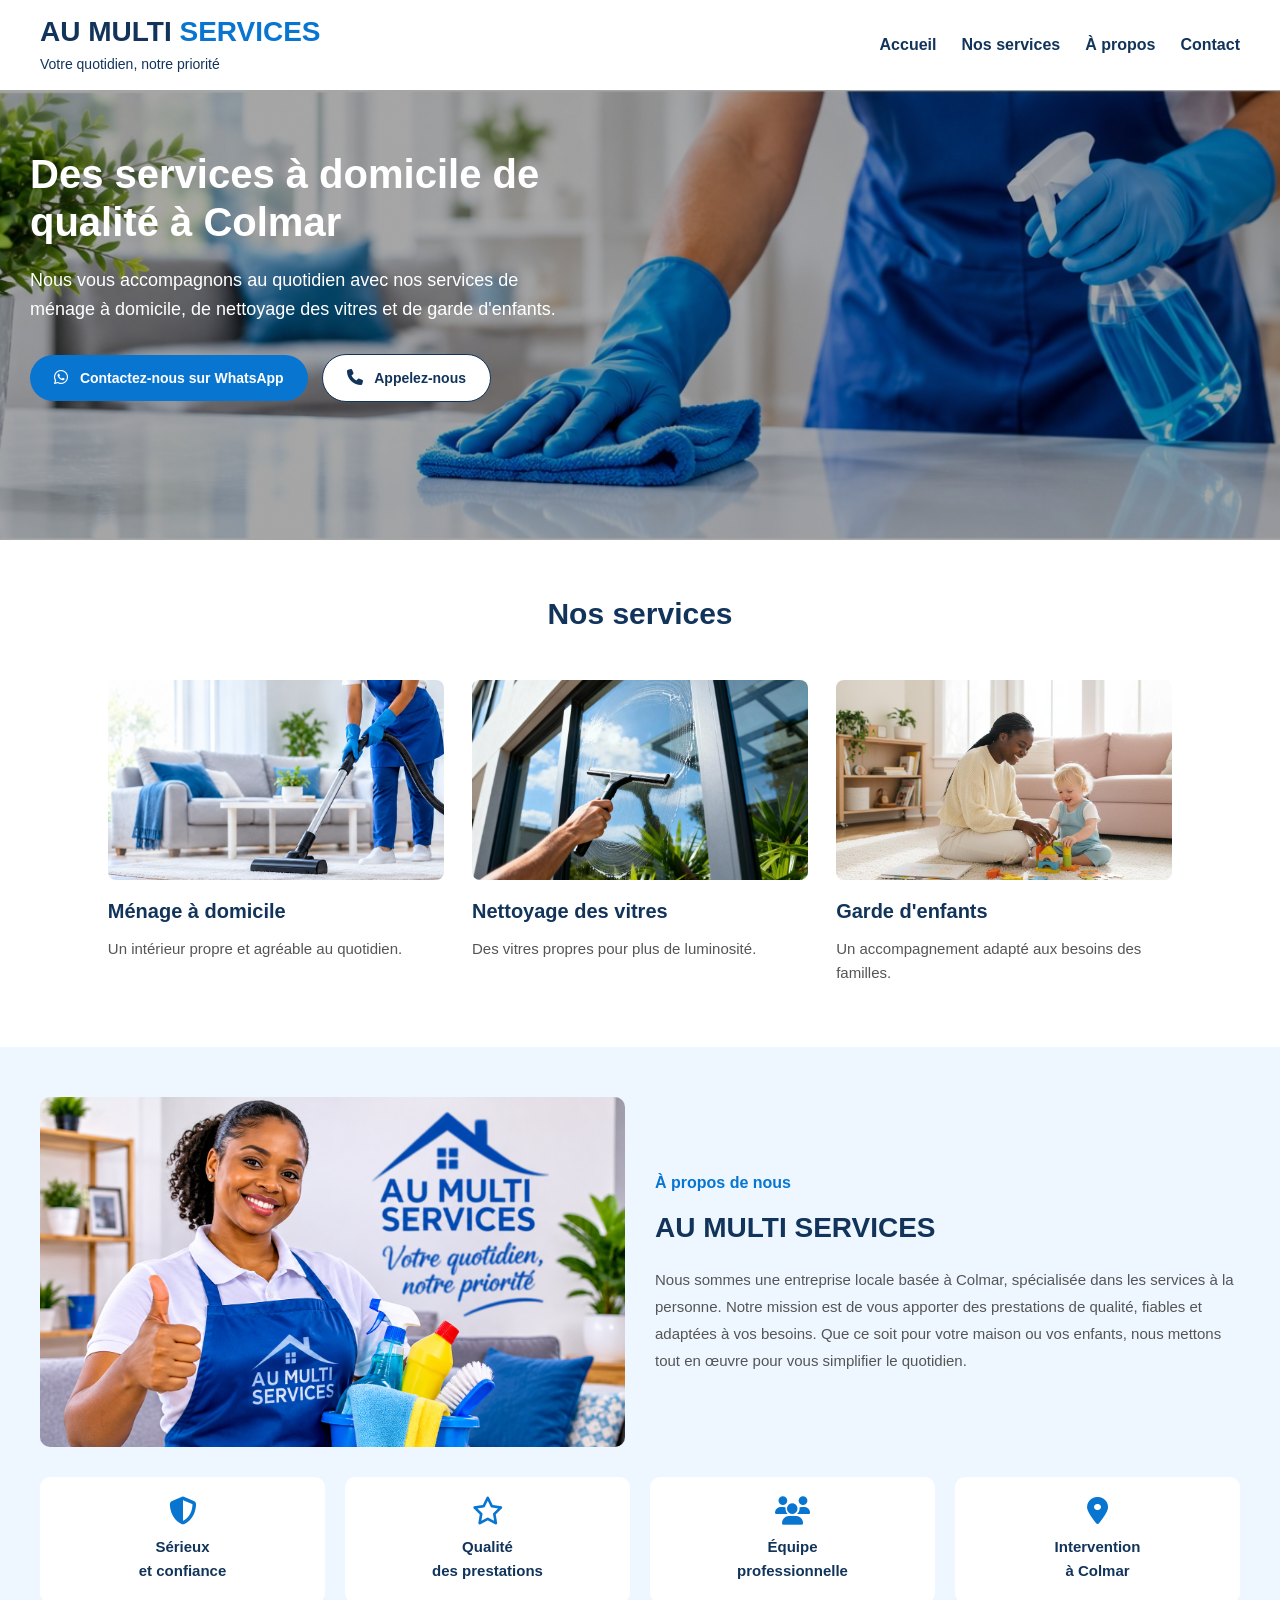
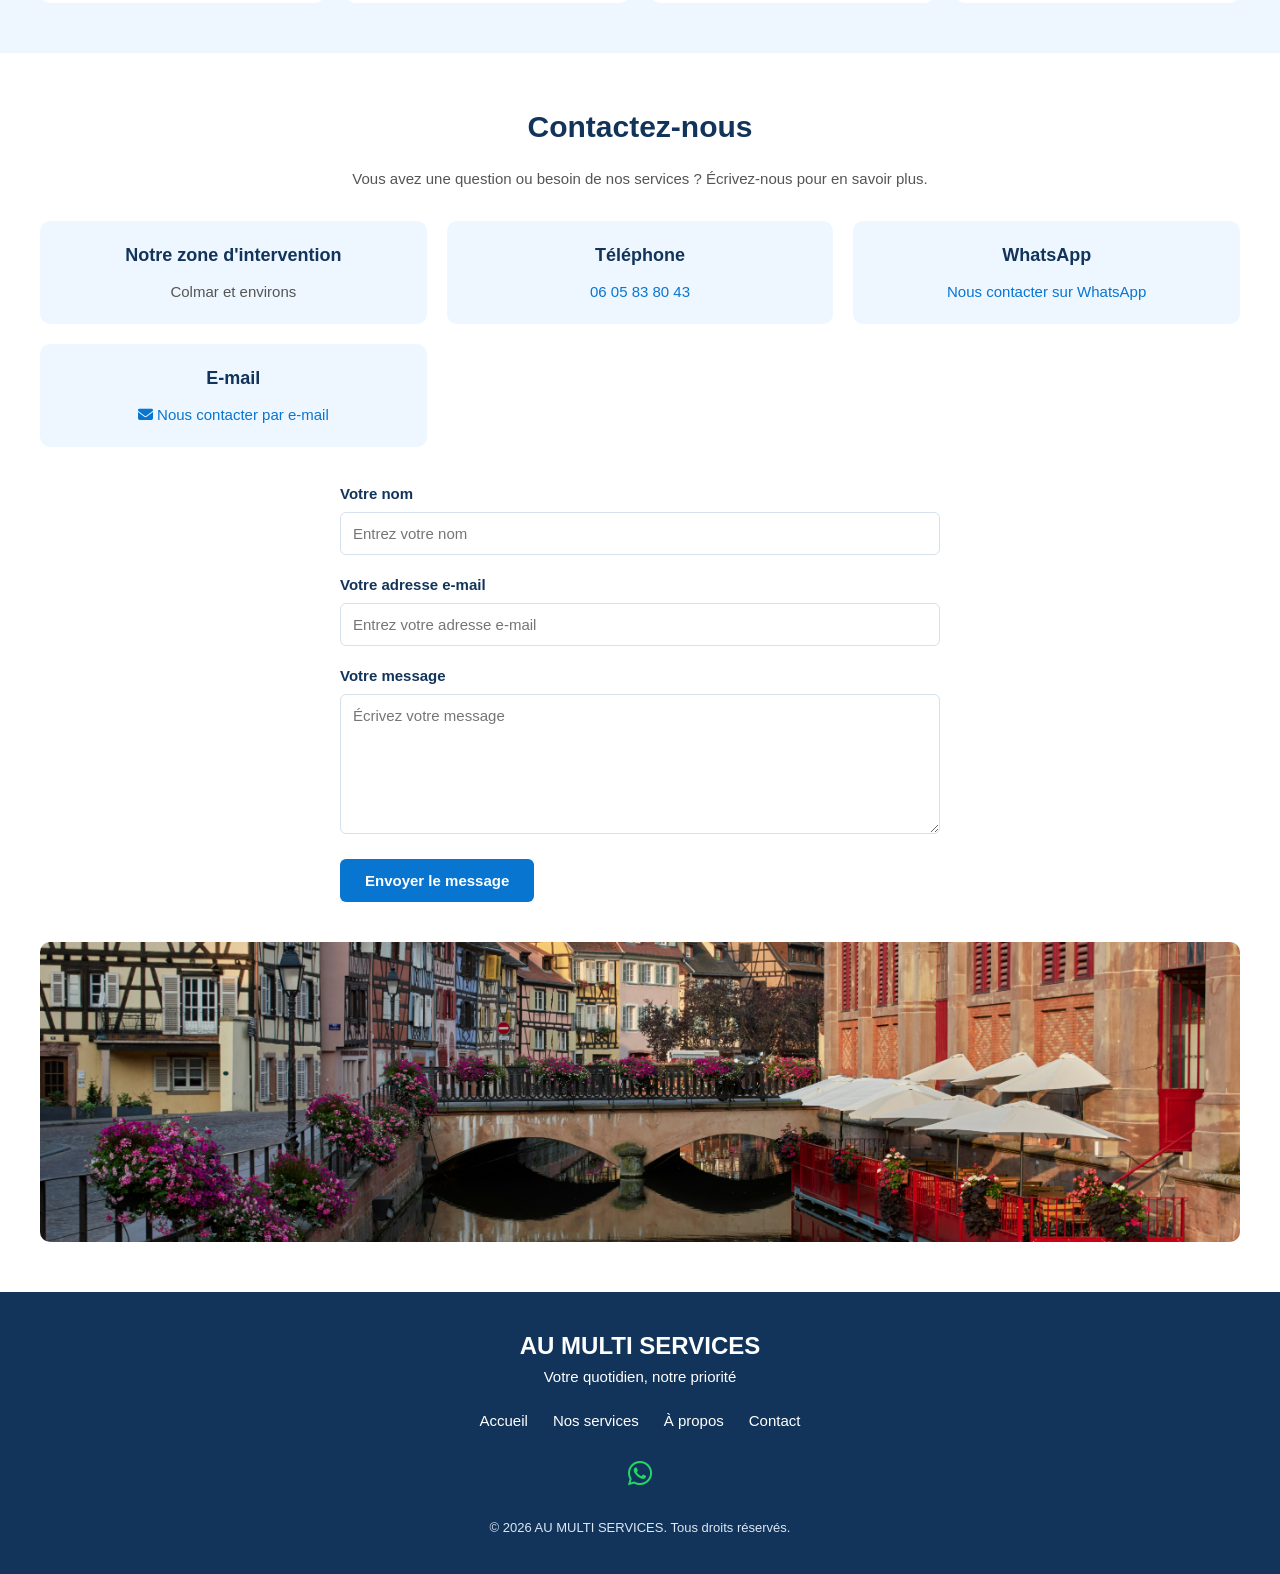
<file: index.html>
<!doctype html>
<html lang="fr">
  <head>
    <meta charset="UTF-8" />
    <meta name="viewport" content="width=device-width, initial-scale=1.0" />

    <!-- TITRE SEO -->
    <title>AU MULTI SERVICES | Ménage et services à domicile à Colmar</title>

    <!-- DESCRIPTION SEO -->
    <meta
      name="description"
      content="AU MULTI SERVICES vous accompagne à Colmar pour le ménage à domicile, le nettoyage des vitres et la garde d’enfants. Contactez-nous !"
    />

    <!-- INDEXATION GOOGLE -->
    <meta name="robots" content="index, follow" />

    <!-- ADRESSE DU SITE -->
    <link
      rel="canonical"
      href="https://southtechdev101.github.io/au-multi-services/"
    />

    <!-- FEUILLE DE STYLE CSS -->
    <link rel="stylesheet" href="style.css" />

    <!-- BIBLIOTHÈQUE D'ICÔNES FONT AWESOME -->
    <link
      rel="stylesheet"
      href="https://cdnjs.cloudflare.com/ajax/libs/font-awesome/6.7.2/css/all.min.css"
    />
  </head>

  <body>
    <!-- ========================================
         EN-TÊTE : LOGO ET NAVIGATION
    ========================================= -->

    <header>
      <!-- NOM ET SLOGAN DE L'ENTREPRISE -->
      <div class="brand">
        <h1>
          <span class="brand-dark">AU MULTI </span>
          <span class="brand-blue">SERVICES</span>
        </h1>

        <p class="tagline">Votre quotidien, notre priorité</p>
      </div>

      <!-- BOUTON DU MENU MOBILE -->
      <button
        type="button"
        class="menu-toggle"
        aria-label="Ouvrir le menu"
        aria-expanded="false"
        aria-controls="main-navigation"
      >
        ☰
      </button>

      <!-- MENU DE NAVIGATION -->
      <nav id="main-navigation" aria-label="Navigation principale">
        <ul>
          <li><a href="#home">Accueil</a></li>
          <li><a href="#services">Nos services</a></li>
          <li><a href="#about">À propos</a></li>
          <li><a href="#contact">Contact</a></li>
        </ul>
      </nav>
    </header>

    <!-- ========================================
         SECTION 1 : ACCUEIL
    ========================================= -->

    <section id="home" class="hero">
      <h2>Des services à domicile de qualité à Colmar</h2>

      <p>
        Nous vous accompagnons au quotidien avec nos services de ménage à
        domicile, de nettoyage des vitres et de garde d'enfants.
      </p>

      <!-- BOUTON WHATSAPP -->
      <a
        class="hero-whatsapp"
        href="https://wa.me/33605838043"
        target="_blank"
        rel="noopener noreferrer"
      >
        <i class="fa-brands fa-whatsapp" aria-hidden="true"></i>
        Contactez-nous sur WhatsApp
      </a>

      <!-- BOUTON TÉLÉPHONE -->
      <a class="hero-phone" href="tel:+33605838043">
        <i class="fa-solid fa-phone" aria-hidden="true"></i>
        Appelez-nous
      </a>
    </section>

    <!-- ========================================
         SECTION 2 : NOS SERVICES
    ========================================= -->

    <section id="services" class="services">
      <h2>Nos services</h2>

      <!-- SERVICE 1 : MÉNAGE À DOMICILE -->
      <div class="service-card">
        <img
          src="images/ménage-a-domicile.jpg"
          alt="Service de ménage à domicile"
        />

        <h3>Ménage à domicile</h3>

        <p>Un intérieur propre et agréable au quotidien.</p>
      </div>

      <!-- SERVICE 2 : NETTOYAGE DES VITRES -->
      <div class="service-card">
        <img
          src="images/netoyage-des-vitre.jpg"
          alt="Nettoyage de vitres à domicile"
        />

        <h3>Nettoyage des vitres</h3>

        <p>Des vitres propres pour plus de luminosité.</p>
      </div>

      <!-- SERVICE 3 : GARDE D'ENFANTS -->
      <div class="service-card">
        <img
          src="images/garde-d'enfants.jpg"
          alt="Garde d'enfants à domicile"
        />

        <h3>Garde d'enfants</h3>

        <p>Un accompagnement adapté aux besoins des familles.</p>
      </div>
    </section>

    <!-- ========================================
         SECTION 3 : À PROPOS
    ========================================= -->

    <section id="about" class="about">
      <!-- IMAGE DE PRÉSENTATION -->
      <div class="about-image">
        <img src="images/a-propos.jpg" alt="Intérieur propre et accueillant" />
      </div>

      <!-- PRÉSENTATION DE L'ENTREPRISE -->
      <div class="about-content">
        <h2>À propos de nous</h2>

        <h3>AU MULTI SERVICES</h3>

        <p>
          Nous sommes une entreprise locale basée à Colmar, spécialisée dans les
          services à la personne. Notre mission est de vous apporter des
          prestations de qualité, fiables et adaptées à vos besoins. Que ce soit
          pour votre maison ou vos enfants, nous mettons tout en œuvre pour vous
          simplifier le quotidien.
        </p>
      </div>

      <!-- NOS ENGAGEMENTS -->
      <div class="about-benefits">
        <div class="benefit">
          <i class="fa-solid fa-shield-halved" aria-hidden="true"></i>
          <p>Sérieux<br />et confiance</p>
        </div>

        <div class="benefit">
          <i class="fa-regular fa-star" aria-hidden="true"></i>
          <p>Qualité<br />des prestations</p>
        </div>

        <div class="benefit">
          <i class="fa-solid fa-users" aria-hidden="true"></i>
          <p>Équipe<br />professionnelle</p>
        </div>

        <div class="benefit">
          <i class="fa-solid fa-location-dot" aria-hidden="true"></i>
          <p>Intervention<br />à Colmar</p>
        </div>
      </div>
    </section>

    <!-- ========================================
         SECTION 4 : CONTACT
    ========================================= -->

    <section id="contact" class="contact">
      <h2>Contactez-nous</h2>

      <p>
        Vous avez une question ou besoin de nos services ? Écrivez-nous pour en
        savoir plus.
      </p>

      <!-- COORDONNÉES DE L'ENTREPRISE -->
      <div class="contact-info">
        <!-- ZONE D'INTERVENTION -->
        <div class="contact-card">
          <h3>Notre zone d'intervention</h3>
          <p>Colmar et environs</p>
        </div>

        <!-- CONTACT PAR TÉLÉPHONE -->
        <div class="contact-card">
          <h3>Téléphone</h3>
          <p>
            <a href="tel:+33605838043">06 05 83 80 43</a>
          </p>
        </div>

        <!-- CONTACT PAR WHATSAPP -->
        <div class="contact-card">
          <h3>WhatsApp</h3>
          <p>
            <a
              href="https://wa.me/33605838043"
              target="_blank"
              rel="noopener noreferrer"
            >
              Nous contacter sur WhatsApp
            </a>
          </p>
        </div>

        <!-- CONTACT PAR E-MAIL -->
        <div class="contact-card">
          <h3>E-mail</h3>
          <p>
            <a href="mailto:aumultiservices5@gmail.com">
              <i class="fa-solid fa-envelope"></i>
              Nous contacter par e-mail
            </a>
          </p>
        </div>
      </div>

      <!-- FORMULAIRE DE CONTACT -->
      <form
        id="contact-form"
        action="https://formsubmit.co/aumultiservices5@gmail.com"
        method="POST"
      >
        <!-- Désactiver la vérification CAPTCHA -->
        <input type="hidden" name="_captcha" value="false" />

        <!-- Objet de l'e-mail -->
        <input
          type="hidden"
          name="_subject"
          value="Nouvelle demande - AU MULTI SERVICES"
        />

        <!-- Redirection vers la page de remerciement -->
        <input
          type="hidden"
          name="_next"
          value="https://southtechdev101.github.io/au-multi-services/merci.html"
        />
        <!-- NOM -->
        <label for="nom">Votre nom</label>
        <input
          type="text"
          id="nom"
          name="nom"
          placeholder="Entrez votre nom"
          required
        />

        <!-- ADRESSE E-MAIL -->
        <label for="email">Votre adresse e-mail</label>
        <input
          type="email"
          id="email"
          name="email"
          placeholder="Entrez votre adresse e-mail"
          required
        />

        <!-- MESSAGE -->
        <label for="message">Votre message</label>
        <textarea
          id="message"
          name="message"
          placeholder="Écrivez votre message"
          required
        ></textarea>

        <!-- BOUTON D'ENVOI -->
        <button type="submit">Envoyer le message</button>
      </form>

      <!-- Message de confirmation -->
      <p id="form-message"></p>

      <!-- IMAGE DE LA VILLE DE COLMAR -->
      <div class="contact-image">
        <img src="images/chez-colmar.jpg" alt="Vue de la ville de Colmar" />
      </div>
    </section>

    <!-- ========================================
         PIED DE PAGE : FOOTER
    ========================================= -->

    <footer class="footer">
      <!-- NOM ET SLOGAN -->
      <div class="footer-brand">
        <h2>AU MULTI SERVICES</h2>
        <p>Votre quotidien, notre priorité</p>
      </div>

      <!-- NAVIGATION DU PIED DE PAGE -->
      <nav aria-label="Navigation du pied de page">
        <ul>
          <li><a href="#home">Accueil</a></li>
          <li><a href="#services">Nos services</a></li>
          <li><a href="#about">À propos</a></li>
          <li><a href="#contact">Contact</a></li>
        </ul>
      </nav>

      <!-- RÉSEAU WHATSAPP -->
      <div class="footer-social">
        <a
          href="https://wa.me/33605838043"
          aria-label="WhatsApp"
          target="_blank"
          rel="noopener noreferrer"
        >
          <i class="fa-brands fa-whatsapp" aria-hidden="true"></i>
        </a>
      </div>

      <!-- DROITS D'AUTEUR -->
      <p>&copy; 2026 AU MULTI SERVICES. Tous droits réservés.</p>
    </footer>

    <!-- FICHIER JAVASCRIPT -->
    <script src="script.js"></script>
  </body>
</html>
</file>
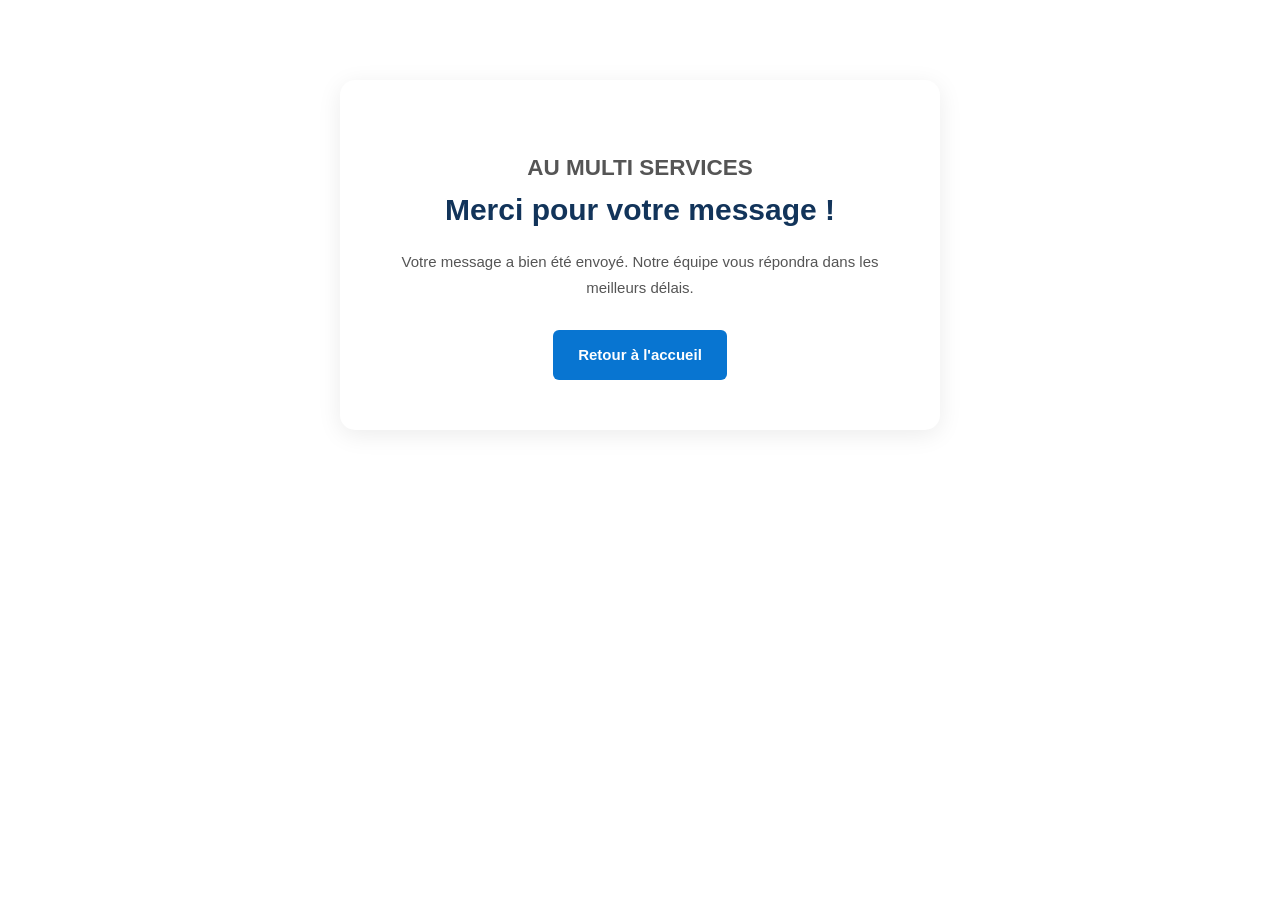
<file: merci.html>
<!doctype html>
<html lang="fr">
  <head>
    <meta charset="UTF-8" />
    <meta name="viewport" content="width=device-width, initial-scale=1.0" />

    <title>Merci pour votre message - AU MULTI SERVICES</title>

    <link rel="stylesheet" href="style.css" />
  </head>

  <body>
    <section class="contact thank-you">
      <div class="success-icon">
        <i class="fa-solid fa-circle-check"></i>
      </div>

      <h1>AU MULTI SERVICES</h1>

      <h2>Merci pour votre message !</h2>

      <p>
        Votre message a bien été envoyé. Notre équipe vous répondra dans les
        meilleurs délais.
      </p>

      <a href="index.html" class="btn"> Retour à l'accueil </a>
    </section>
  </body>
</html>
</file>
<file: style.css>
/* ========================================
   1. RÉGLAGES GÉNÉRAUX
======================================== */

* {
  margin: 0;
  padding: 0;
  box-sizing: border-box;
}

:root {
  --primary: #0875d1;
  --dark: #12345a;
  --light: #eef7ff;
  --white: #ffffff;
  --text: #555555;
  --border: #d5e1ed;
  --whatsapp: #25d366;
}

body {
  font-family: Arial, Helvetica, sans-serif;
  color: var(--text);
  font-size: 15px;
  line-height: 1.6;
}

img {
  max-width: 100%;
  display: block;
}

a {
  transition: 0.3s ease;
}

/* ========================================
   2. EN-TÊTE ET NAVIGATION
======================================== */

header {
  background-color: var(--white);
  padding: 15px 40px;
  display: flex;
  justify-content: space-between;
  align-items: center;
}

.brand h1 {
  color: var(--dark);
  font-size: 28px;
  line-height: 1.2;
}

.brand-dark {
  color: var(--dark);
}

.brand-blue {
  color: var(--primary);
}

.tagline {
  color: var(--dark);
  font-size: 14px;
  margin-top: 4px;
}

header nav ul {
  display: flex;
  align-items: center;
  gap: 25px;
  list-style: none;
}

header nav a {
  color: var(--dark);
  text-decoration: none;
  font-size: 16px;
  font-weight: 600;
  transition: 0.2s ease;
}

header nav a:hover {
  color: var(--primary);
  /* transition: 0.2s ease; */
}

/* BOUTON DU MENU MOBILE */

.menu-toggle {
  display: none;
  background: none;
  border: none;
  color: var(--dark);
  font-size: 28px;
  cursor: pointer;
}

/* ========================================
   3. SECTION D'ACCUEIL
======================================== */

.hero {
  background-image:
    linear-gradient(rgba(0, 0, 0, 0.35), rgba(0, 0, 0, 0.35)),
    url("images/hero-image.jpg");

  background-size: cover;
  background-position: center;
  background-repeat: no-repeat;

  min-height: 450px;
  padding: 60px 30px;
}

.hero h2 {
  color: var(--white);
  font-size: 40px;
  max-width: 600px;
  margin-bottom: 20px;
  line-height: 1.2;
}

.hero p {
  color: var(--white);
  font-size: 18px;
  line-height: 1.6;
  max-width: 550px;
  margin-bottom: 30px;
}

.hero a {
  display: inline-block;
  text-decoration: none;
  font-size: 14px;
  font-weight: bold;
  padding: 12px 24px;
  border-radius: 30px;
}

.hero a.hero-whatsapp {
  background-color: var(--primary);
  color: var(--white);
  margin-right: 10px;
}

.hero a.hero-phone {
  background-color: var(--white);
  color: var(--dark);
  border: 1px solid var(--dark);
}

.hero a:hover {
  opacity: 0.85;
}

.hero a i {
  margin-right: 8px;
  font-size: 16px;
}

/* ========================================
   4. SECTION NOS SERVICES
======================================== */

.services {
  padding: 50px 40px;
  background-color: var(--white);
  text-align: center;
}

.services h2 {
  color: var(--dark);
  font-size: 30px;
  margin-bottom: 30px;
}

.service-card {
  display: inline-block;
  width: 28%;
  margin: 1%;
  vertical-align: top;
  text-align: left;
}

.service-card img {
  width: 100%;
  height: 200px;
  object-fit: cover;
  border-radius: 8px;
}

.service-card h3 {
  color: var(--dark);
  font-size: 20px;
  margin: 15px 0 10px;
}

.service-card p {
  color: var(--text);
  font-size: 15px;
  line-height: 1.6;
}

/* ========================================
   5. SECTION À PROPOS
======================================== */

.about {
  padding: 50px 40px;
  background-color: var(--light);
  display: grid;
  grid-template-columns: 1fr 1fr;
  gap: 30px;
  align-items: center;
}

.about-image img {
  width: 100%;
  height: 350px;
  object-fit: cover;
  border-radius: 10px;
}

.about-content h2 {
  color: var(--primary);
  font-size: 16px;
  margin-bottom: 10px;
}

.about-content h3 {
  color: var(--dark);
  font-size: 28px;
  margin-bottom: 15px;
}

.about-content p {
  color: var(--text);
  line-height: 1.8;
}

.about-benefits {
  grid-column: 1 / -1;
  display: grid;
  grid-template-columns: repeat(4, 1fr);
  gap: 20px;
}

.benefit {
  background-color: var(--white);
  padding: 20px;
  border-radius: 10px;
  text-align: center;
}

.benefit i {
  color: var(--primary);
  font-size: 28px;
  margin-bottom: 10px;
}

.benefit p {
  color: var(--dark);
  font-weight: bold;
}

/* ========================================
   6. SECTION CONTACT
======================================== */

.contact {
  padding: 50px 40px;
  background-color: var(--white);
  text-align: center;
}

.contact h2 {
  color: var(--dark);
  font-size: 30px;
  margin-bottom: 15px;
}

.contact > p {
  max-width: 600px;
  margin: 0 auto 30px;
  line-height: 1.7;
}

.contact-info {
  display: grid;
  grid-template-columns: repeat(3, 1fr);
  gap: 20px;
  margin-bottom: 35px;
}

.contact-card {
  background-color: var(--light);
  padding: 20px;
  border-radius: 10px;
}

.contact-card h3 {
  color: var(--dark);
  font-size: 18px;
  margin-bottom: 10px;
}

.contact-card a {
  color: var(--primary);
  text-decoration: none;
}

.contact-card a:hover {
  text-decoration: underline;
}

/* FORMULAIRE */

.contact form {
  max-width: 600px;
  margin: 0 auto 40px;
  text-align: left;
}

.contact form label {
  display: block;
  color: var(--dark);
  font-weight: bold;
  margin-bottom: 6px;
}

.contact form input,
.contact form textarea {
  width: 100%;
  padding: 12px;
  margin-bottom: 18px;
  border: 1px solid var(--border);
  border-radius: 6px;
  font-family: inherit;
  font-size: 15px;
}

.contact form textarea {
  min-height: 140px;
  resize: vertical;
}

.contact form input:focus,
.contact form textarea:focus {
  outline: 2px solid var(--primary);
  border-color: var(--primary);
}

.contact form button {
  background-color: var(--primary);
  color: var(--white);
  border: none;
  padding: 13px 25px;
  border-radius: 6px;
  font-size: 15px;
  font-weight: bold;
  cursor: pointer;
}

.contact form button:hover {
  background-color: var(--dark);
}

.contact-image img {
  width: 100%;
  max-height: 300px;
  object-fit: cover;
  border-radius: 10px;
}

/* PAGE DE REMERCIEMENT */

.thank-you {
  max-width: 600px;
  margin: 80px auto;
  padding: 50px 30px;
  text-align: center;
  background-color: #ffffff;
  border-radius: 15px;
  box-shadow: 0 5px 25px rgba(0, 0, 0, 0.08);
}

/* ICÔNE DE SUCCÈS */
.success-icon {
  font-size: 60px;
  color: #25a55b;
  margin-bottom: 20px;
}

/* TITRE */
.thank-you h2 {
  color: #12345a;
  margin-bottom: 15px;
}

/* TEXTE */
.thank-you p {
  color: #555555;
  line-height: 1.7;
  margin-bottom: 30px;
}

/* BOUTON */
.thank-you .btn {
  display: inline-block;
  background-color: #0875d1;
  color: #ffffff;
  padding: 13px 25px;
  border-radius: 6px;
  text-decoration: none;
  font-weight: 600;
}

.thank-you .btn:hover {
  background-color: #12345a;
}

/* ========================================
   7. PIED DE PAGE
======================================== */

.footer {
  background-color: var(--dark);
  color: var(--white);
  padding: 35px 40px;
  text-align: center;
}

.footer-brand h2 {
  color: var(--white);
  font-size: 24px;
}

.footer-brand p {
  color: var(--white);
  margin-bottom: 20px;
}

.footer nav ul {
  display: flex;
  justify-content: center;
  flex-wrap: wrap;
  gap: 25px;
  list-style: none;
  margin-bottom: 20px;
}

.footer nav a {
  color: var(--white);
  text-decoration: none;
}

.footer nav a:hover {
  color: #9bd1ff;
}

.footer-social {
  margin-bottom: 20px;
}

.footer-social a {
  color: var(--whatsapp);
  font-size: 28px;
}

.footer > p {
  font-size: 13px;
  color: #dce8f5;
}

/* ========================================
   8. TABLETTES
======================================== */

@media (min-width: 701px) and (max-width: 900px) {
  header {
    padding: 15px 25px;
  }

  header nav ul {
    gap: 15px;
  }

  .about {
    padding: 40px 25px;
  }

  .about-benefits {
    grid-template-columns: repeat(2, 1fr);
  }

  .contact-info {
    grid-template-columns: repeat(2, 1fr);
  }
}

/* MESSAGE DE CONFIRMATION DU FORMULAIRE */
#form-message {
  color: var(--primary);
  font-weight: bold;
  text-align: center;
  margin-top: 15px;
}

/* ==============================
   ADAPTATION MOBILE
================================= */

@media (max-width: 700px) {
  header {
    padding: 15px 20px;
    flex-wrap: wrap;
  }

  .brand h1 {
    font-size: 23px;
  }

  .menu-toggle {
    display: block;
  }

  header nav {
    display: none;
    width: 100%;
    margin-top: 15px;
  }

  header nav.active {
    display: block;
  }

  header nav ul {
    flex-direction: column;
    align-items: stretch;
    gap: 0;
    padding: 15px 0;
  }

  header nav ul li a {
    display: block;
    padding: 12px 18px;
    text-align: right;
  }

  .hero {
    min-height: 400px;
    padding: 50px 20px;
  }

  .hero h2 {
    font-size: 30px;
  }

  .hero p {
    font-size: 16px;
  }

  .hero a {
    margin-bottom: 12px;
  }

  .services {
    padding: 40px 20px;
  }

  .service-card {
    display: block;
    width: 100%;
    margin: 0 0 30px;
  }

  .service-card img {
    height: 220px;
  }

  .about {
    padding: 40px 20px;
    grid-template-columns: 1fr;
  }

  .about-image img {
    height: 250px;
  }

  .about-benefits {
    grid-column: auto;
    grid-template-columns: repeat(2, 1fr);
  }

  .contact {
    padding: 40px 20px;
  }

  .contact-info {
    grid-template-columns: 1fr;
  }

  .footer {
    padding: 30px 20px;
  }

  .footer nav ul {
    gap: 15px;
  }
}

/* ========================================
   10. PETITS TÉLÉPHONES
======================================== */

@media (max-width: 400px) {
  .about-benefits {
    grid-template-columns: 1fr;
  }

  .hero a {
    display: block;
    width: fit-content;
  }
}

/* ADAPTATION MOBILE - PAGE DE REMERCIEMENT */

@media (max-width: 600px) {
  .thank-you {
    margin: 30px 15px;
    padding: 35px 20px;
  }

  .success-icon {
    font-size: 48px;
  }

  .thank-you h1 {
    font-size: 24px;
  }

  .thank-you h2 {
    font-size: 22px;
  }

  .thank-you p {
    font-size: 15px;
  }

  .thank-you .btn {
    display: block;
    width: 100%;
    box-sizing: border-box;
  }
}
</file>
